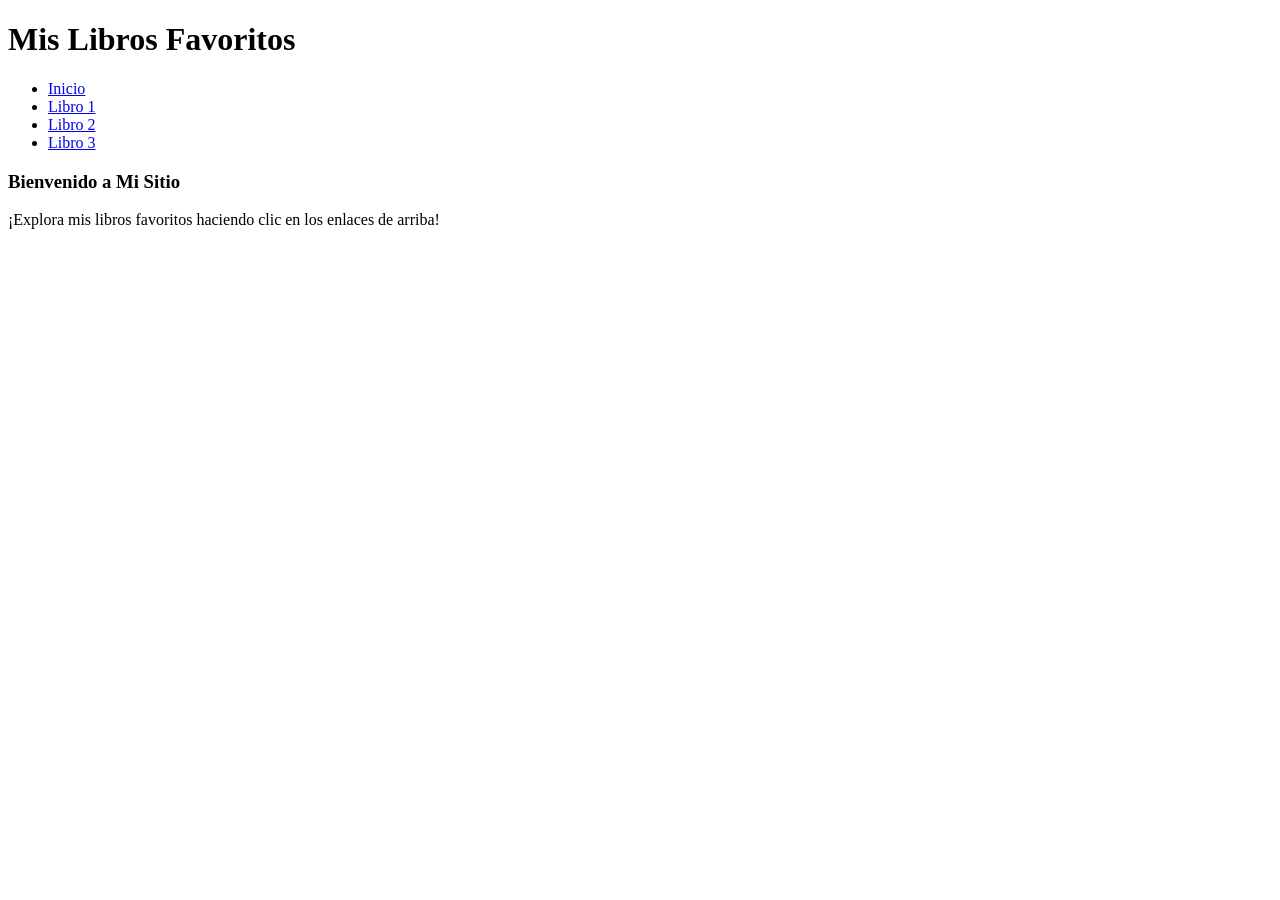
<file: EjerciciosHtml/Libros Faboritos/index.html>
<!DOCTYPE html>
<html>
<head>
    <meta charset="UTF-8">
    <title>Libros Favoritos</title>
</head>
<body>
    <h1>Mis Libros Favoritos</h1>
    <nav>
        <ul>
            <li><a href="index.html">Inicio</a></li>
            <li><a href="./libro1.html">Libro 1</a></li>
            <li><a href="./libro2.html">Libro 2</a></li>
            <li><a href="./libro3.html">Libro 3</a></li>
        </ul>
    </nav>
    <h3>Bienvenido a Mi Sitio</h3>
    <p>¡Explora mis libros favoritos haciendo clic en los enlaces de arriba!</p>
</body>
</html>
</file>
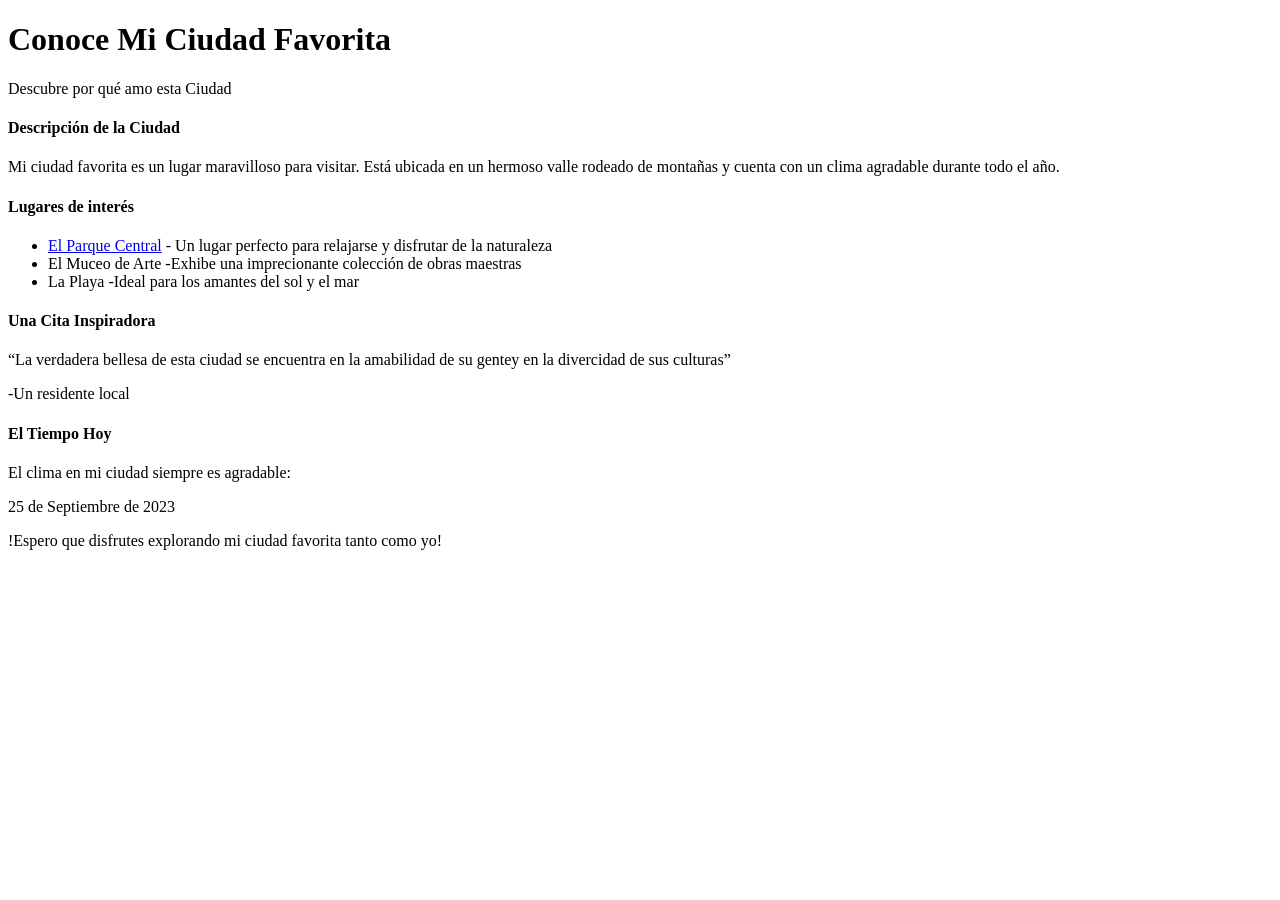
<file: EjerciciosHtml/Mi Ciudad Favorita/index.html>
<!DOCTYPE html>
<!--Esto es un comentario para mylov-->

<head>
     <h1>Conoce Mi Ciudad Favorita</h1>
    <p>Descubre por qué amo esta Ciudad</p>
</head>

<body>
      <h4>Descripción de la Ciudad</h4>
      <p>Mi ciudad favorita es un lugar maravilloso para visitar. Está ubicada en un hermoso valle rodeado de montañas y cuenta con un clima agradable durante todo el año.</p>

      <h4>Lugares de interés</h4>
      <ul>
         <li><a href="google.com/maps/place/Parque+Central,+32659+Juárez,+Chih./data=!4m2!3m1!1s0x86e75c32fa098c6b:0xb5212f75ee7855d8?sa=X&ved=1t:242&ictx=111">El Parque Central</a><texto> - Un lugar perfecto para relajarse y disfrutar de la naturaleza </texto></li> 
         <li>El Muceo de Arte <texto>-Exhibe una imprecionante colección de obras maestras </texto></li>
         <li>La Playa  <texto>-Ideal para los amantes del sol y el mar </texto></li>
      </ul>
       
      <h4>Una Cita Inspiradora</h4>

        <q>La verdadera bellesa de esta ciudad se encuentra en la amabilidad de su gentey en la divercidad de sus culturas</q>
        
        <p>-Un residente local</p>

      <h4>El Tiempo Hoy</h4>
 
       <p>El clima en mi ciudad siempre es agradable:</p>
 
       <p>25 de Septiembre de 2023</p>

       <p>!Espero que disfrutes explorando mi ciudad favorita tanto como yo! </p>


</body>
</file>
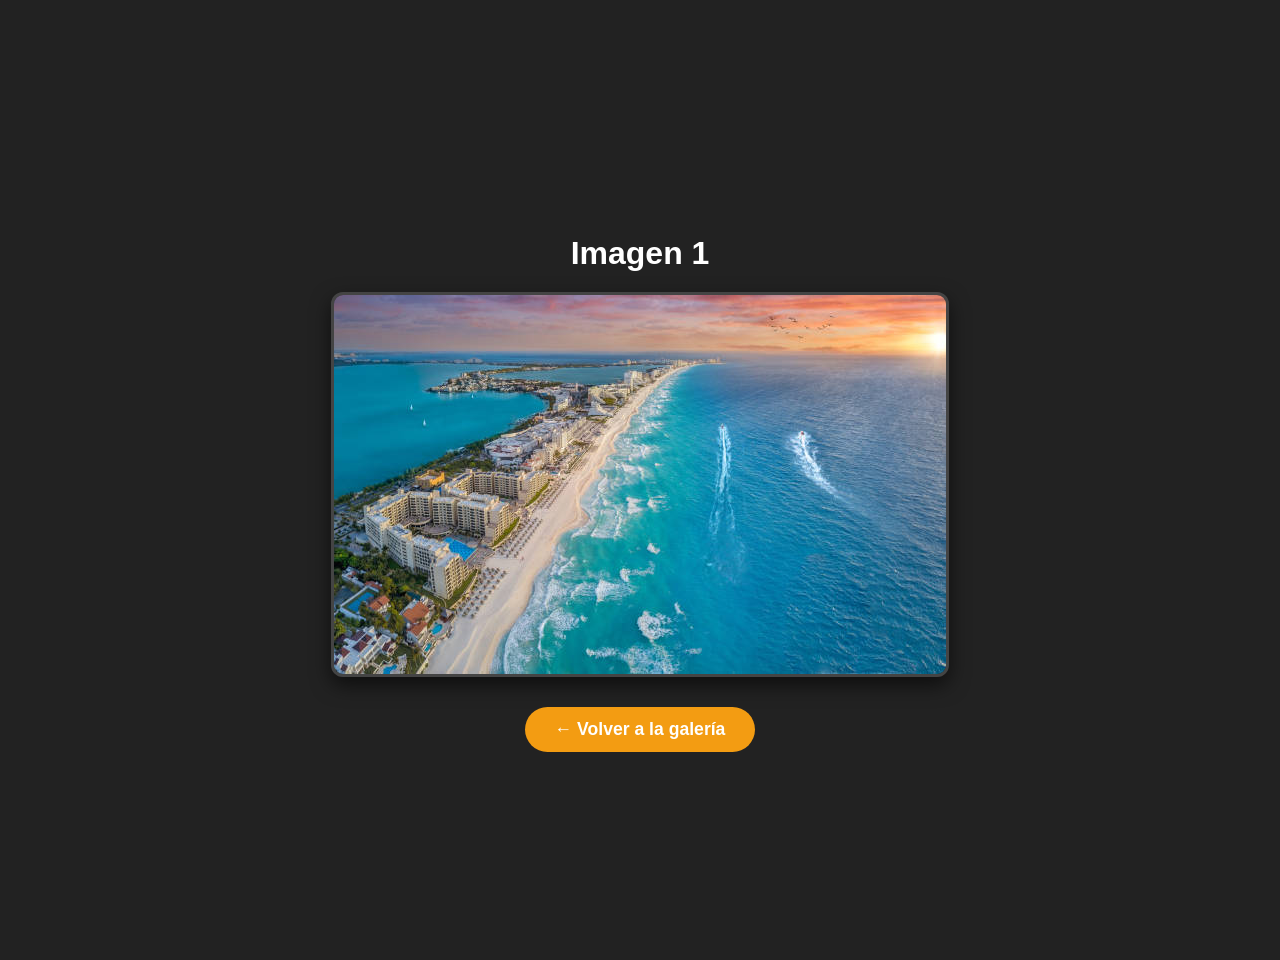
<file: EjerciciosHtml/Galeria/imagen1.html>
<!DOCTYPE html>
<html lang="es">
<head>
    <meta charset="UTF-8">
    <meta name="viewport" content="width=device-width, initial-scale=1.0">
    <title>Imagen 1 - Vista completa</title>
    <!-- Copia el mismo <style> de imagen1.html para mantener consistencia -->
    <style>
        body {
            font-family: Arial, sans-serif;
            background: #222;
            color: white;
            text-align: center;
            padding: 30px 10px;
            margin: 0;
            min-height: 100vh;
            display: flex;
            flex-direction: column;
            justify-content: center;
            align-items: center;
        }
        h2 {
            margin-bottom: 20px;
            font-size: 2rem;
        }
        img {
            max-width: 90%;
            max-height: 70vh;
            border-radius: 12px;
            box-shadow: 0 8px 20px rgba(0,0,0,0.6);
            border: 3px solid #444;
        }
        .volver {
            display: inline-block;
            margin-top: 30px;
            padding: 12px 30px;
            background: #f39c12;
            color: white;
            text-decoration: none;
            border-radius: 30px;
            font-weight: bold;
            font-size: 1.1rem;
            transition: background 0.3s;
        }
        .volver:hover {
            background: #e67e22;
        }
        .volver::before {
            content: "← ";
        }
    </style>
</head>
<body>
    <h2>Imagen 1</h2>
    <img src="./imagenes/imagen1.jpg" alt="Atardecer en la playa">
    <a href="./galeria.html" class="volver">Volver a la galería</a>
</body>
</html>
</file>
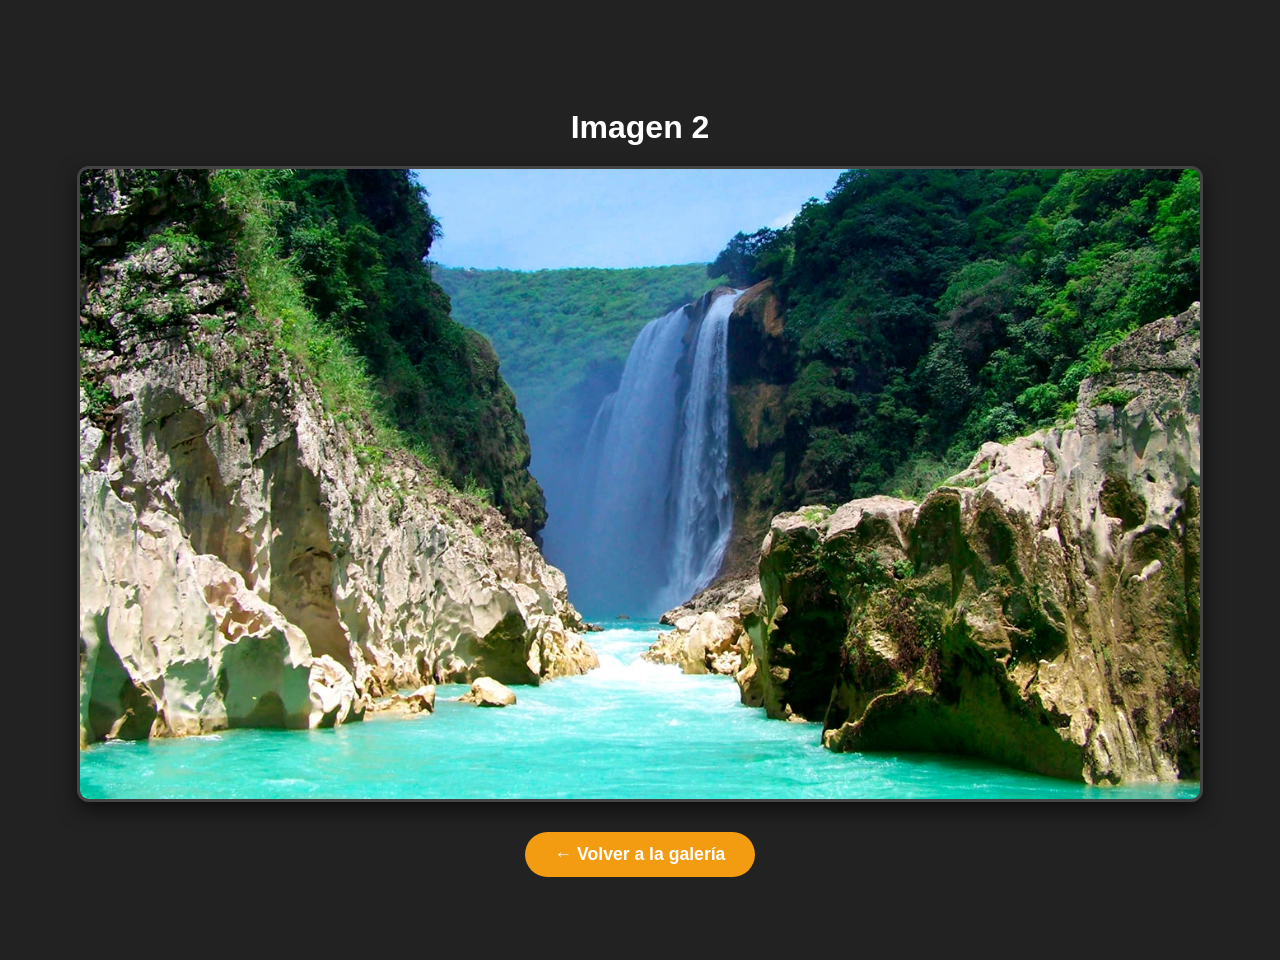
<file: EjerciciosHtml/Galeria/imagen2.html>
<!DOCTYPE html>
<html lang="es">
<head>
    <meta charset="UTF-8">
    <meta name="viewport" content="width=device-width, initial-scale=1.0">
    <title>Imagen 2 - Vista completa</title>
    <!-- Copia el mismo <style> de imagen1.html para mantener consistencia -->
    <style>
        body {
            font-family: Arial, sans-serif;
            background: #222;
            color: white;
            text-align: center;
            padding: 30px 10px;
            margin: 0;
            min-height: 100vh;
            display: flex;
            flex-direction: column;
            justify-content: center;
            align-items: center;
        }
        h2 {
            margin-bottom: 20px;
            font-size: 2rem;
        }
        img {
            max-width: 90%;
            max-height: 70vh;
            border-radius: 12px;
            box-shadow: 0 8px 20px rgba(0,0,0,0.6);
            border: 3px solid #444;
        }
        .volver {
            display: inline-block;
            margin-top: 30px;
            padding: 12px 30px;
            background: #f39c12;
            color: white;
            text-decoration: none;
            border-radius: 30px;
            font-weight: bold;
            font-size: 1.1rem;
            transition: background 0.3s;
        }
        .volver:hover {
            background: #e67e22;
        }
        .volver::before {
            content: "← ";
        }
    </style>
</head>
<body>
    <h2>Imagen 2</h2>
    <img src="./imagenes/imagen2.webp" alt="Atardecer en la playa">
    <a href="./galeria.html" class="volver">Volver a la galería</a>
</body>
</html>
</file>
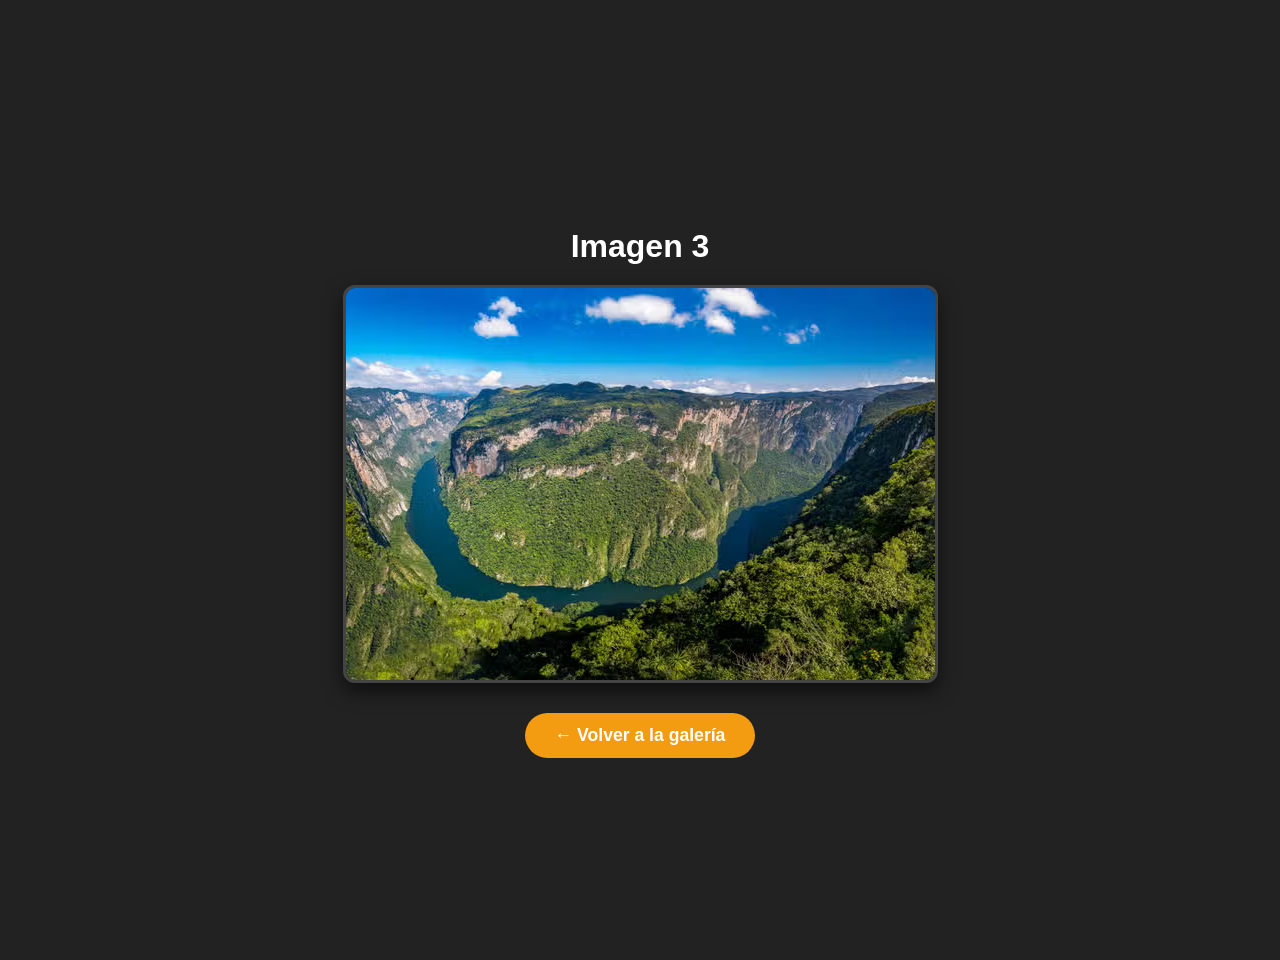
<file: EjerciciosHtml/Galeria/imagen3.html>
<!DOCTYPE html>
<html lang="es">
<head>
    <meta charset="UTF-8">
    <meta name="viewport" content="width=device-width, initial-scale=1.0">
    <title>Imagen 3 - Vista completa</title>
    <!-- Copia el mismo <style> de imagen1.html para mantener consistencia -->
    <style>
        body {
            font-family: Arial, sans-serif;
            background: #222;
            color: white;
            text-align: center;
            padding: 30px 10px;
            margin: 0;
            min-height: 100vh;
            display: flex;
            flex-direction: column;
            justify-content: center;
            align-items: center;
        }
        h2 {
            margin-bottom: 20px;
            font-size: 2rem;
        }
        img {
            max-width: 90%;
            max-height: 70vh;
            border-radius: 12px;
            box-shadow: 0 8px 20px rgba(0,0,0,0.6);
            border: 3px solid #444;
        }
        .volver {
            display: inline-block;
            margin-top: 30px;
            padding: 12px 30px;
            background: #f39c12;
            color: white;
            text-decoration: none;
            border-radius: 30px;
            font-weight: bold;
            font-size: 1.1rem;
            transition: background 0.3s;
        }
        .volver:hover {
            background: #e67e22;
        }
        .volver::before {
            content: "← ";
        }
    </style>
</head>
<body>
    <h2>Imagen 3</h2>
    <img src="./imagenes/imagen3.avif" alt="Atardecer en la playa">
    <a href="./galeria.html" class="volver">Volver a la galería</a>
</body>
</html>
</file>
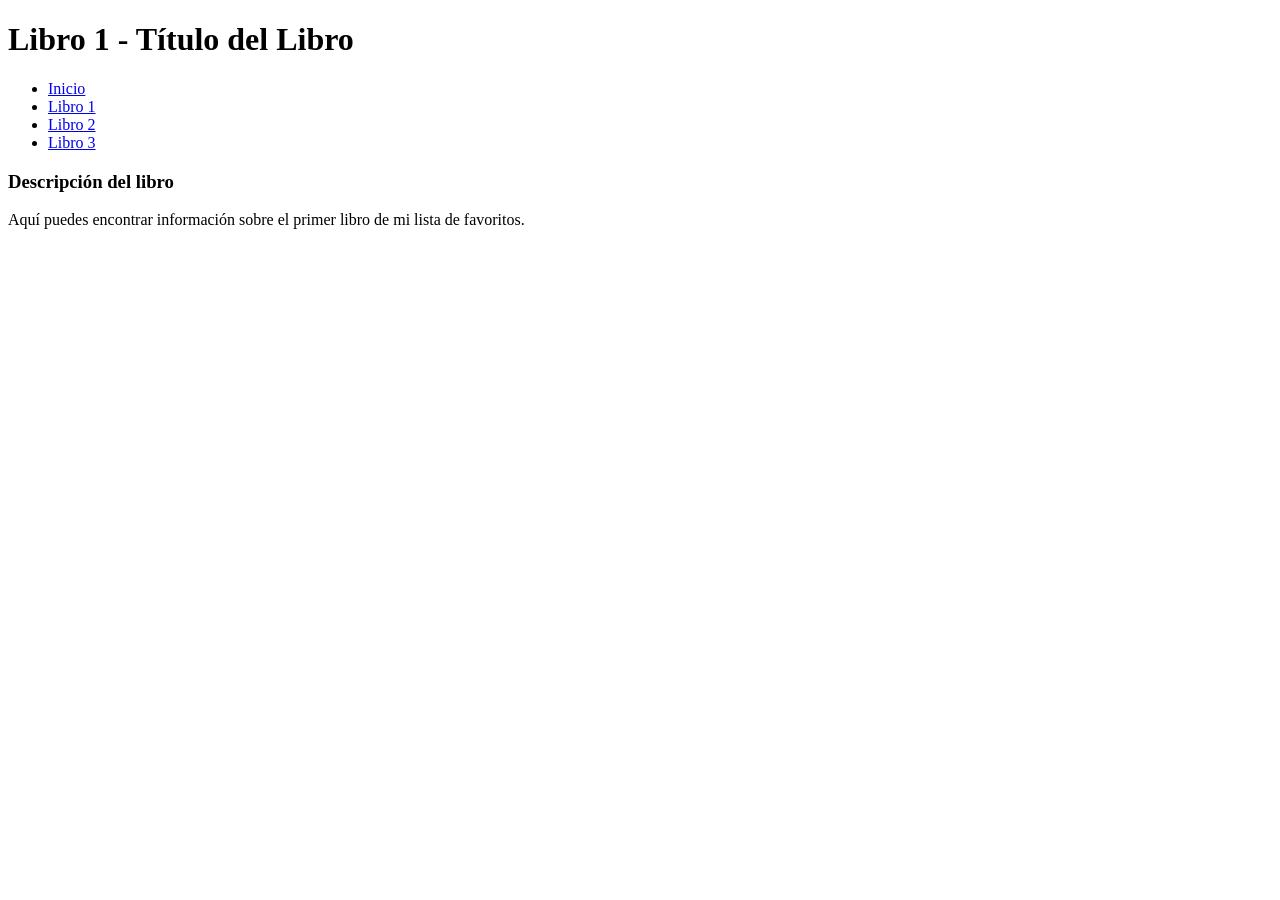
<file: EjerciciosHtml/Libros Faboritos/libro1.html>
<!DOCTYPE html>
<html>
<head>
    <meta charset="UTF-8">
    <title>Libro 1 - Mis Libros Favoritos</title>
</head>
<body>
    <h1>Libro 1 - Título del Libro</h1>
       <nav>
        <ul>
            <li><a href="index.html">Inicio</a></li>
            <li><a href="libro1.html">Libro 1</a></li>
            <li><a href="libro2.html">Libro 2</a></li>
            <li><a href="libro3.html">Libro 3</a></li>
        </ul>
    </nav>
    <h3>Descripción del libro</h3>
    <p>Aquí puedes encontrar información sobre el primer libro de mi lista de favoritos.</p>
</body>
</html>
</file>
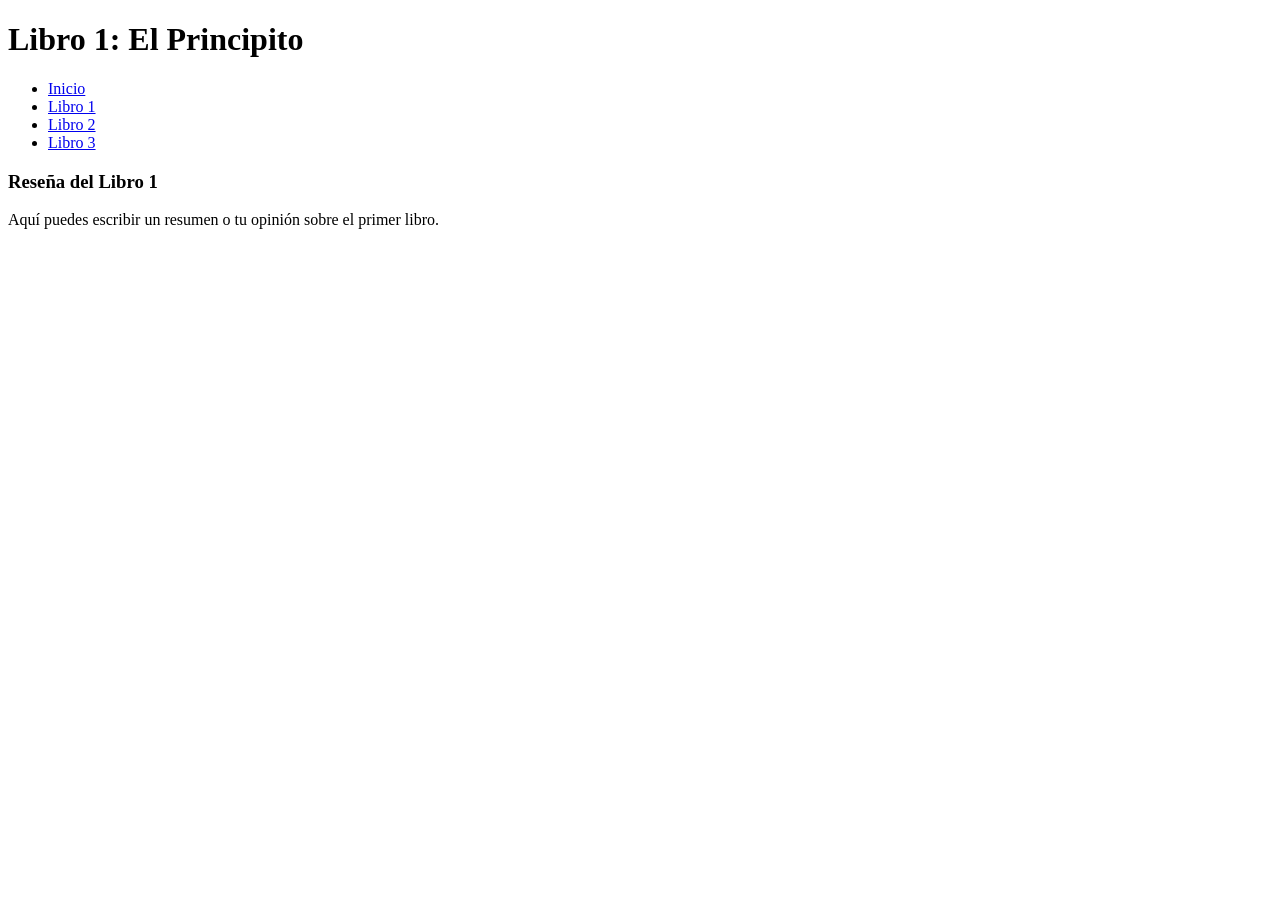
<file: EjerciciosHtml/Libros Faboritos/libro2.html>
<!DOCTYPE html>
<html lang="es">
<head>
    <meta charset="UTF-8">
    <title>Libro 1 - Mis Favoritos</title> <!-- El título de la pestaña del navegador -->
</head>
<body>
    <h1>Libro 1: El Principito</h1>

    <nav>
        <ul>
            <!-- Los enlaces deben estar SIEMPRE en ambos sentidos para volver al inicio -->
            <li><a href="index.html">Inicio</a></li>
            <li><a href="libro1.html">Libro 1</a></li>
            <li><a href="libro2.html">Libro 2</a></li>
            <li><a href="libro3.html">Libro 3</a></li>
        </ul>
    </nav>

    <h3>Reseña del Libro 1</h3>
    <p>Aquí puedes escribir un resumen o tu opinión sobre el primer libro.</p>
</body>
</html>
</file>
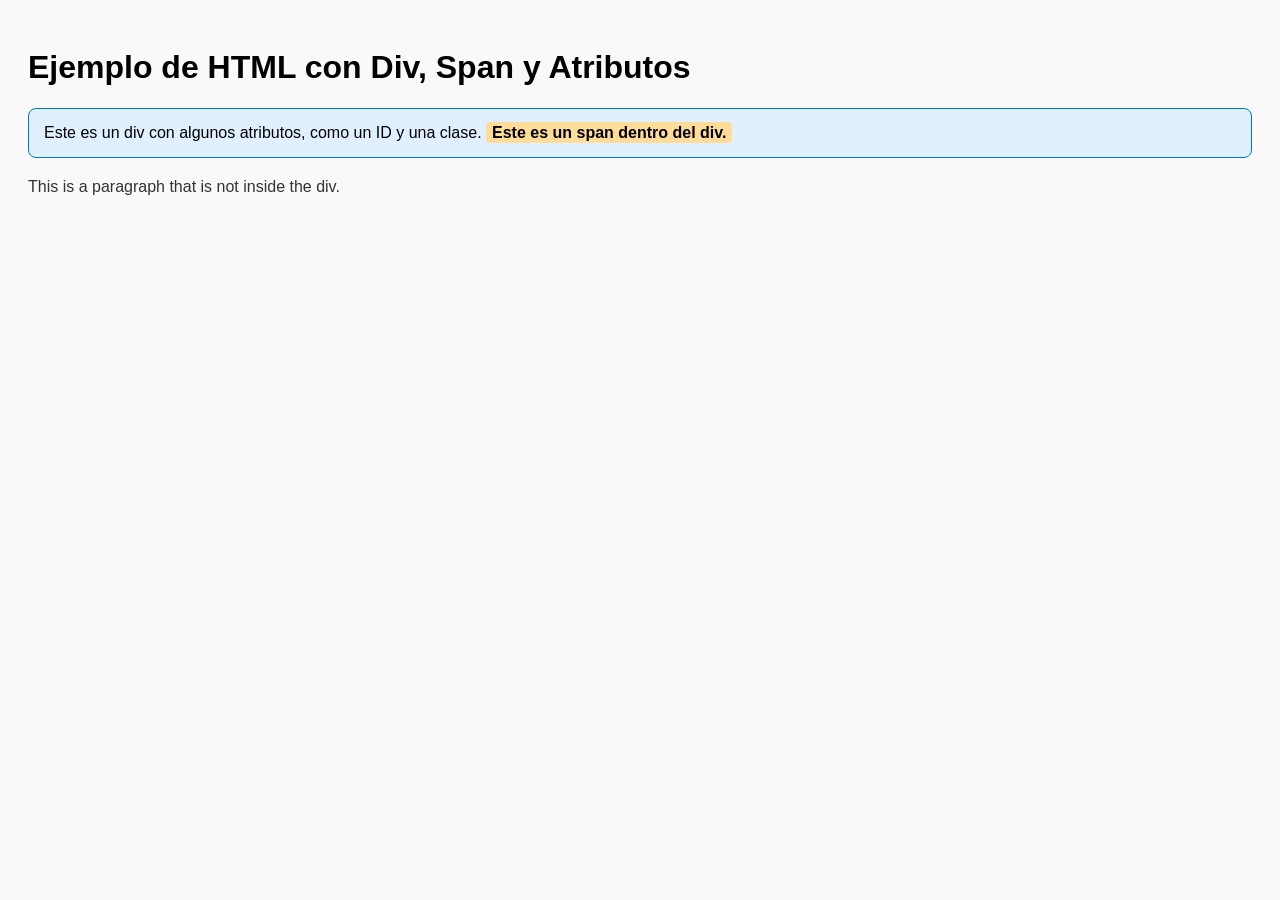
<file: EjerciciosHtml/Reto Contenido/retoContenido.html>
<!DOCTYPE html>
<html lang="es">
<head>
    <meta charset="UTF-8">
    <meta name="viewport" content="width=device-width, initial-scale=1.0">
    <title>Ejemplo de Div, Span y Atributos</title>
    <!-- Estilos opcionales para visualizar mejor la estructura -->
    <style>
        body {
            font-family: Arial, sans-serif;
            padding: 20px;
            background: #f9f9f9;
        }
        .contenedor {
            background: #e0f0ff;
            padding: 15px;
            border: 1px solid #0077cc;
            border-radius: 8px;
            margin-bottom: 20px;
        }
        .destacado {
            background-color: #ffdd99;
            font-weight: bold;
            padding: 2px 6px;
            border-radius: 4px;
        }
        p {
            color: #333;
        }
    </style>
</head>
<body>

    <!-- Título principal (como aparece en la imagen) -->
    <h1>Ejemplo de HTML con Div, Span y Atributos</h1>

    <!-- Div con ID y Clase -->
    <div id="miDiv" class="contenedor">
        Este es un div con algunos atributos, como un ID y una clase.
        <span class="destacado">Este es un span dentro del div.</span>
    </div>

    <!-- Párrafo fuera del div -->
    <p>This is a paragraph that is not inside the div.</p>

</body>
</html>
</file>
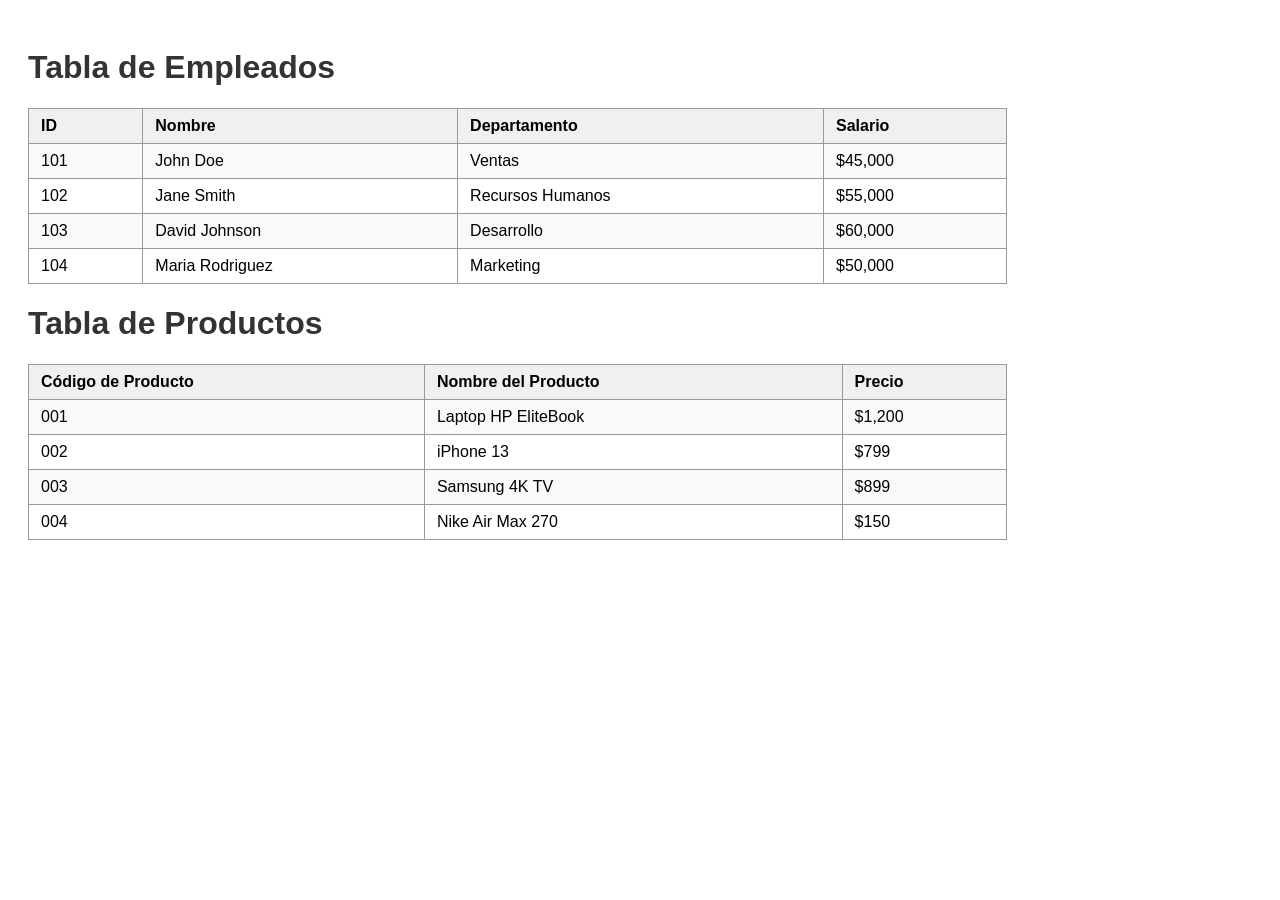
<file: EjerciciosHtml/Reto Estructura/Reto.estructura.html>
<!DOCTYPE html>
<html lang="es">
<head>
    <meta charset="UTF-8">
    <meta name="viewport" content="width=device-width, initial-scale=1.0">
    <title>Ejemplo de Tablas</title>
    <!-- Estilos opcionales para darle el aspecto de la imagen -->
    <style>
        body {
            font-family: Arial, sans-serif;
            padding: 20px;
        }
        h1 {
            color: #333;
        }
        table {
            border-collapse: collapse;
            width: 80%;
            margin: 20px 0;
            border: 1px solid #ccc;
        }
        th, td {
            border: 1px solid #999;
            padding: 8px 12px;
            text-align: left;
        }
        th {
            background-color: #f0f0f0;
            font-weight: bold;
        }
        tr:nth-child(even) {
            background-color: #f9f9f9;
        }
    </style>
</head>
<body>

    <!-- TABLA DE EMPLEADOS -->
    <h1>Tabla de Empleados</h1>
    <table>
        <tr>
            <th>ID</th>
            <th>Nombre</th>
            <th>Departamento</th>
            <th>Salario</th>
        </tr>
        <tr>
            <td>101</td>
            <td>John Doe</td>
            <td>Ventas</td>
            <td>$45,000</td>
        </tr>
        <tr>
            <td>102</td>
            <td>Jane Smith</td>
            <td>Recursos Humanos</td>
            <td>$55,000</td>
        </tr>
        <tr>
            <td>103</td>
            <td>David Johnson</td>
            <td>Desarrollo</td>
            <td>$60,000</td>
        </tr>
        <tr>
            <td>104</td>
            <td>Maria Rodriguez</td>
            <td>Marketing</td>
            <td>$50,000</td>
        </tr>
    </table>

    <!-- TABLA DE PRODUCTOS -->
    <h1>Tabla de Productos</h1>
    <table>
        <tr>
            <th>Código de Producto</th>
            <th>Nombre del Producto</th>
            <th>Precio</th>
        </tr>
        <tr>
            <td>001</td>
            <td>Laptop HP EliteBook</td>
            <td>$1,200</td>
        </tr>
        <tr>
            <td>002</td>
            <td>iPhone 13</td>
            <td>$799</td>
        </tr>
        <tr>
            <td>003</td>
            <td>Samsung 4K TV</td>
            <td>$899</td>
        </tr>
        <tr>
            <td>004</td>
            <td>Nike Air Max 270</td>
            <td>$150</td>
        </tr>
    </table>

</body>
</html>
</file>
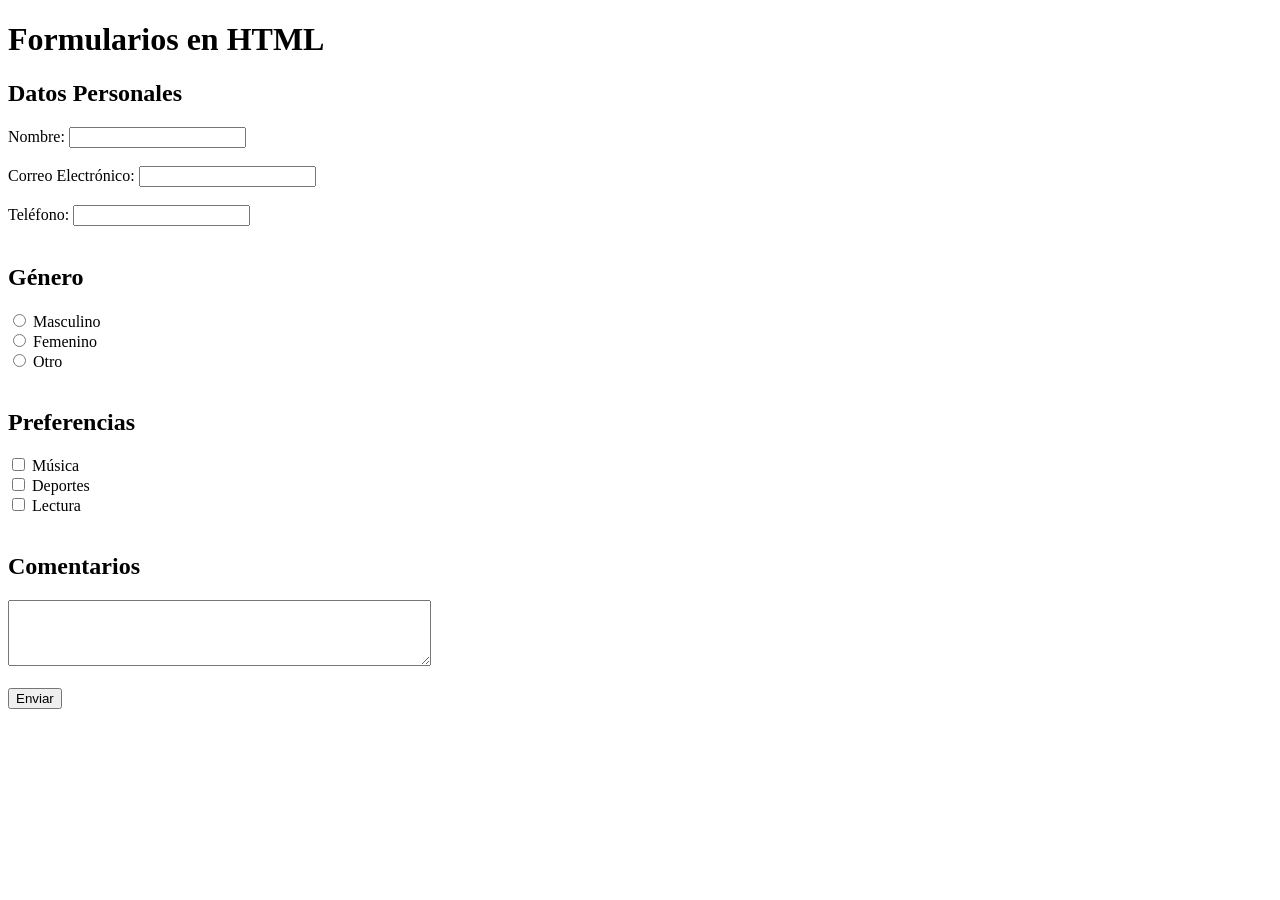
<file: EjerciciosHtml/Reto Formularios/Reto.Formularios.html>
<!DOCTYPE html>
<html lang="es">
<head>
    <meta charset="UTF-8">
    <meta name="viewport" content="width=device-width, initial-scale=1.0">
    <title>Ejemplo de Formularios</title>
</head>
<body>

    <h1>Formularios en HTML</h1>

    <form action="#" method="post">
        <!-- Datos Personales -->
        <h2>Datos Personales</h2>
        <label for="nombre">Nombre:</label>
        <input type="text" id="nombre" name="nombre"><br><br>

        <label for="email">Correo Electrónico:</label>
        <input type="email" id="email" name="email"><br><br>

        <label for="telefono">Teléfono:</label>
        <input type="tel" id="telefono" name="telefono"><br><br>

        <!-- Género -->
        <h2>Género</h2>
        <input type="radio" id="masculino" name="genero" value="masculino">
        <label for="masculino">Masculino</label><br>
        <input type="radio" id="femenino" name="genero" value="femenino">
        <label for="femenino">Femenino</label><br>
        <input type="radio" id="otro" name="genero" value="otro">
        <label for="otro">Otro</label><br><br>

        <!-- Preferencias -->
        <h2>Preferencias</h2>
        <input type="checkbox" id="musica" name="preferencias[]" value="musica">
        <label for="musica">Música</label><br>
        <input type="checkbox" id="deportes" name="preferencias[]" value="deportes">
        <label for="deportes">Deportes</label><br>
        <input type="checkbox" id="lectura" name="preferencias[]" value="lectura">
        <label for="lectura">Lectura</label><br><br>

        <!-- Comentarios -->
        <h2>Comentarios</h2>
        <textarea id="comentarios" name="comentarios" rows="4" cols="50"></textarea><br><br>

        <!-- Botón Enviar -->
        <input type="submit" value="Enviar">
    </form>

</body>
</html>
</file>
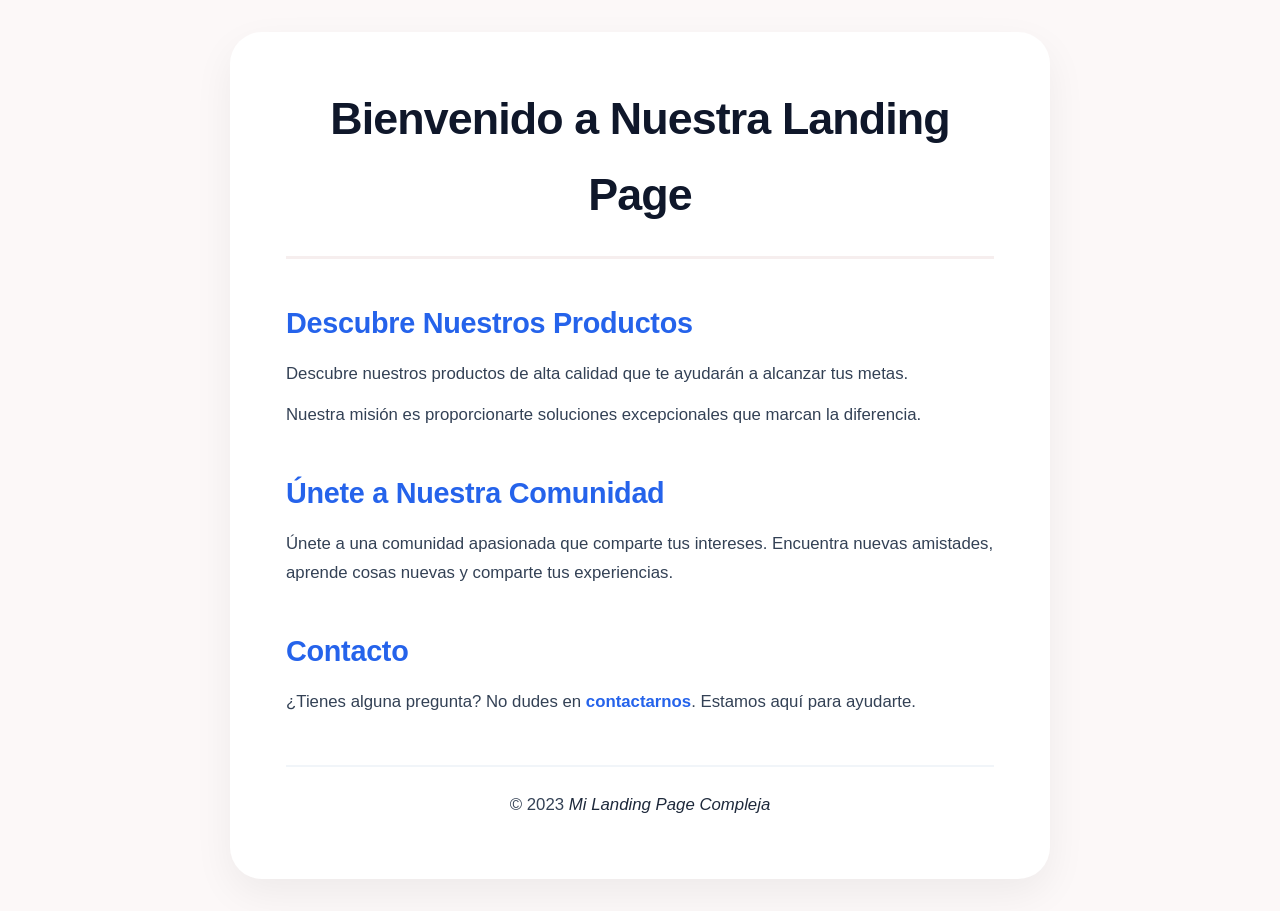
<file: EjerciciosHtml/retos css/reto-texto-css/reto-texto.html>
<!DOCTYPE html>
<html lang="es">
<head>
    <meta charset="UTF-8">
    <meta name="viewport" content="width=device-width, initial-scale=1.0">
    <title>Mi Landing Page Compleja</title>
    <link rel="stylesheet" href="styles.css">
</head>
<body>
    <div class="container">
        <h1>Bienvenido a Nuestra Landing Page</h1>
        
        <section>
            <h2>Descubre Nuestros Productos</h2>
            <p>Descubre nuestros productos de alta calidad que te ayudarán a alcanzar tus metas.</p>
            <p>Nuestra misión es proporcionarte soluciones excepcionales que marcan la diferencia.</p>
        </section>

        <section>
            <h2>Únete a Nuestra Comunidad</h2>
            <p>Únete a una comunidad apasionada que comparte tus intereses. Encuentra nuevas amistades, aprende cosas nuevas y comparte tus experiencias.</p>
        </section>

        <section>
            <h2>Contacto</h2>
            <p>¿Tienes alguna pregunta? No dudes en <a href="#">contactarnos</a>. Estamos aquí para ayudarte.</p>
        </section>

        <footer>
            <p>© 2023 <em>Mi Landing Page Compleja</em></p>
        </footer>
    </div>
</body>
</html>
</file>
<file: EjerciciosHtml/retos css/reto-texto-css/styles.css>
/* styles.css */
* {
    margin: 0;
    padding: 0;
    box-sizing: border-box;
}

body {
    font-family: 'Segoe UI', Tahoma, Geneva, Verdana, sans-serif;
    background-color: #fcf8f8;
    color: #1e293b;
    line-height: 1.7;
    padding: 2rem 1.5rem;
    display: flex;
    justify-content: center;
    min-height: 100vh;
}

.container {
    max-width: 820px;
    width: 100%;
    background-color: #ffffff;
    padding: 3rem 3.5rem;
    border-radius: 2rem;
    box-shadow: 0 15px 40px rgba(0, 0, 0, 0.06);
    margin: auto;
}

h1 {
    font-size: 2.8rem;
    font-weight: 700;
    color: #0f172a;
    text-align: center;
    margin-bottom: 2.5rem;
    letter-spacing: -0.02em;
    border-bottom: 3px solid #f6eeee;
    padding-bottom: 1.5rem;
}

section {
    margin-bottom: 2.5rem;
}

h2 {
    font-size: 1.8rem;
    font-weight: 600;
    color: #2563eb;
    margin-bottom: 0.75rem;
    letter-spacing: -0.01em;
}

p {
    margin-bottom: 0.75rem;
    color: #334155;
    font-size: 1.05rem;
}

a {
    color: #2563eb;
    text-decoration: none;
    font-weight: 600;
    border-bottom: 1px solid transparent;
    transition: border-color 0.2s;
}

a:hover {
    border-bottom-color: #2563eb;
}

footer {
    margin-top: 3rem;
    padding-top: 1.5rem;
    border-top: 2px solid #f1f5f9;
    text-align: center;
    color: #64748b;
    font-size: 0.95rem;
}

footer em {
    font-style: italic;
    color: #1e293b;
}

/* Responsive */
@media (max-width: 600px) {
    .container {
        padding: 1.8rem;
    }

    h1 {
        font-size: 2rem;
    }

    h2 {
        font-size: 1.4rem;
    }
}
</file>
